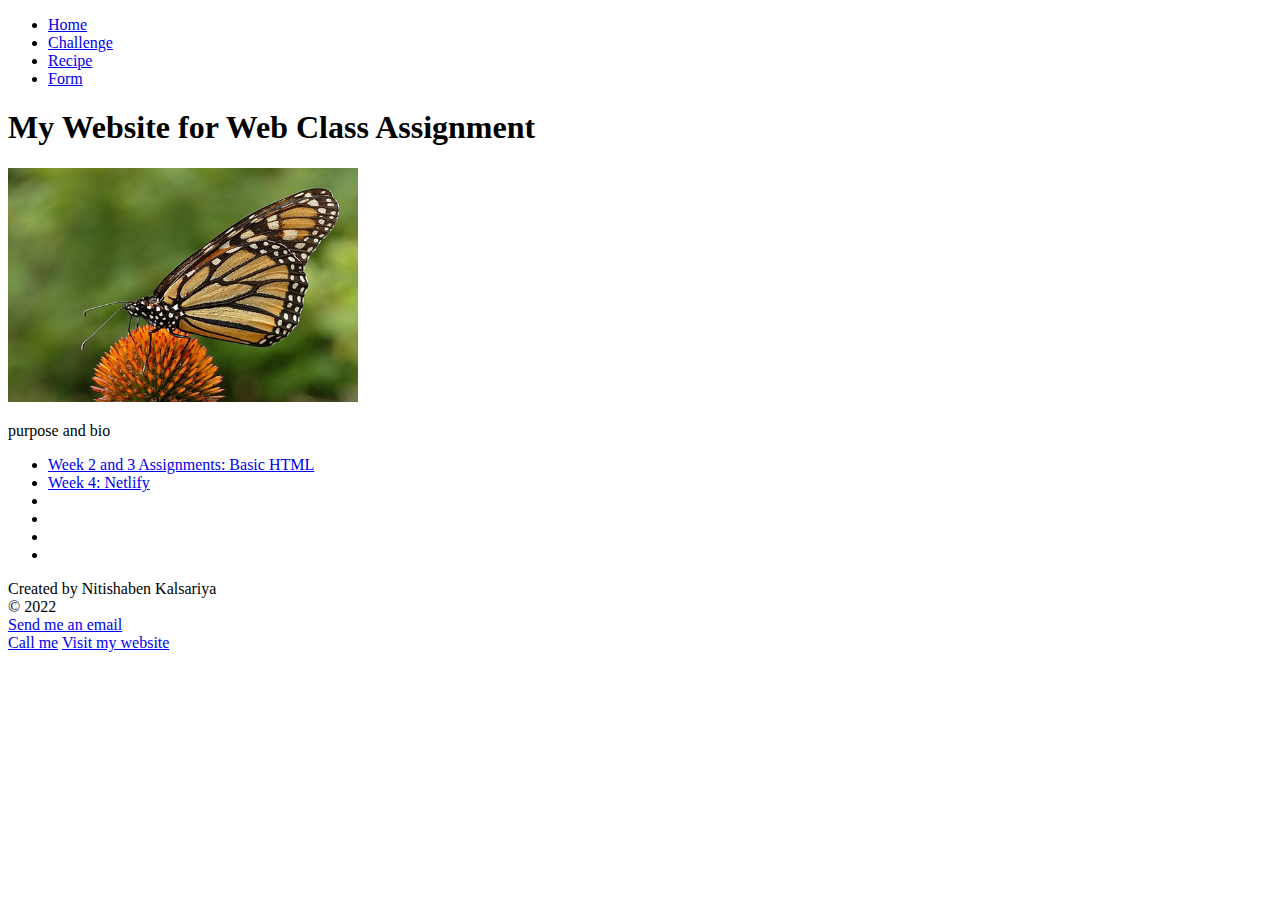
<file: index.html>
<!DOCTYPE html>
<html lang="en">
<head>
    <meta charset="UTF-8">
    <meta name="viewport" content="width=device-width, initial-scale=1.0">
    <title>Home</title>
</head>
<body>
    <!-- This is my first website -->
    <nav>
    <ul>
        <li><a href="index.html">Home</a></li>
        <li><a href="challenge.html">Challenge</a></li>
        <li><a href="#">Recipe</a></li>
        <li><a href="/form.html">Form</a></li>
    </ul>
</nav>
    

<h1 id="Top">My Website for Web Class Assignment</h1>
<img src="/img/butterfly-512.jpg" alt="Butterfly on Flower" width="350" height="234">

    <!--I created this website for class assignment  -->

<p>purpose and bio</p>

<section class="assignments">
    <!-- I am very exited to launch my first website -->
    <ul>
        <li><a href="/challenge.html">Week 2 and 3 Assignments: Basic HTML</a></li>
        <li><a href="https://ubiquitous-wisp-0485ac.netlify.app/">Week 4: Netlify</a></li>
        <li><a href=""></a></li>
        <li><a href=""></a></li>
        <li><a href=""></a></li>
        <li><a href=""></a></li>

    </ul>

    <footer>
  <p>
    Created by Nitishaben Kalsariya <br>
    &copy; 2022 <br>
    <a href="mailto:nitishabensand.kalsariya@ctstate.edu">Send me an email</a><br>
    <a href="tel:+18602354480">Call me</a>
    <a href="https://ubiquitous-wisp-0485ac.netlify.app/">Visit my website</a>
  </p>
</footer>


</section>
<p><a href="top"></a></p>



</body>
</html>
</file>
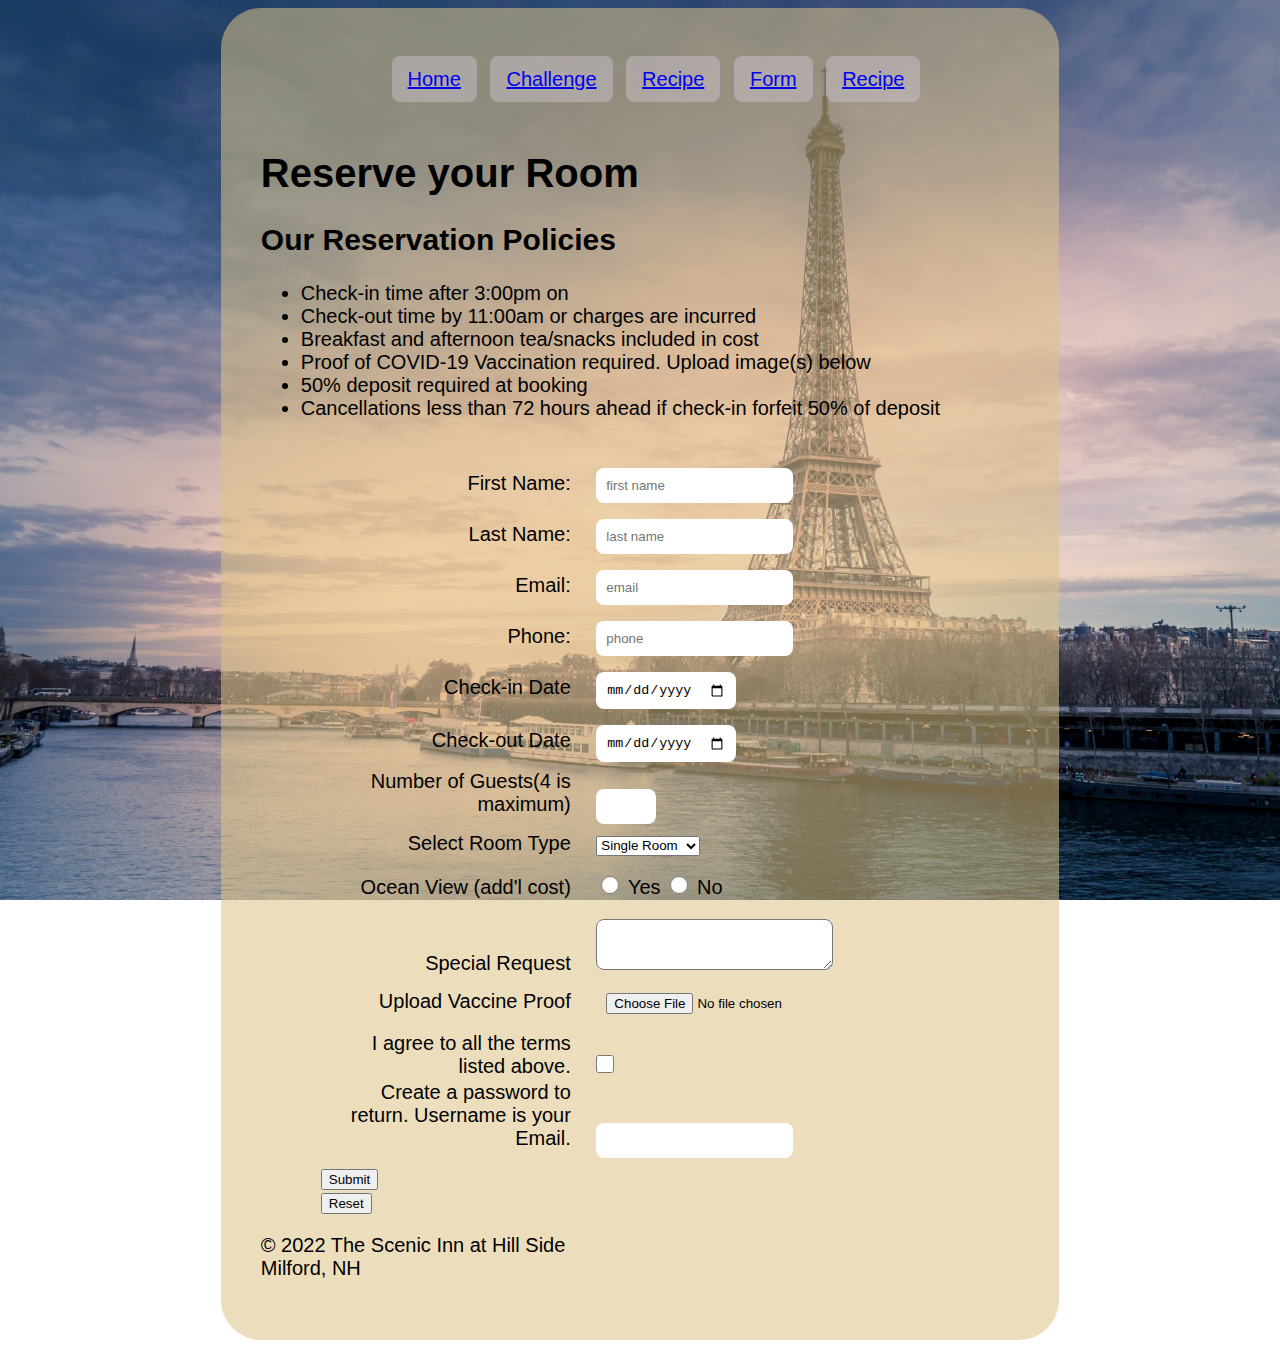
<file: form.html>
<!DOCTYPE html>
<html lang="en">
<head>
    <meta charset="UTF-8">
    <meta name="viewport" content="width=device-width, initial-scale=1.0">
    <title>Form</title>
    <link rel="stylesheet" href="css/form-style.css">
</head>

<body>
    <div id="wrapper">

    <nav>
        <ul>
            <li><a href="index.html">Home</a></li>
            <li><a href="challenge.html">Challenge</a></li>
            <li><a href="#">Recipe</a></li>
            <li><a href="form.html">Form</a></li>
            <li><a href="recipe.html">Recipe</a></li>
        </ul>
    </nav>

    <header>
        <h1>Reserve your Room</h1>
        <h2>Our Reservation Policies</h2>
    </header>

    <section class="policies">
       <ul>
        <li>Check-in time after 3:00pm on</li>
        <li>Check-out time by 11:00am or charges are incurred</li>
        <li>Breakfast and afternoon tea/snacks included in cost</li>
        <li>Proof of COVID-19 Vaccination required. Upload image(s) below</li>
        <li>50% deposit required at booking</li>
        <li>Cancellations less than 72 hours ahead if check-in forfeit 50% of deposit</li>
       </ul>
    </section>

    <section class="reserve">
        <form method="post" name="reservation" data-netlify="true">

            <div>
                <label for="firstName">First Name:</label>
                <input type="text" name="firstName" id="firstName" placeholder="first name" required>
            </div>

             <div>
                <label for="lastName">Last Name:</label>
                <input type="text" name="lastName" id="lastName" placeholder="last name" required>
            </div>

            <div>
                <label for="email">Email:</label>
                <input type="email" name="email" id="email" placeholder="email" required>
            </div>

             <div>
                <label for="phone">Phone:</label>
                <input type="tel" name="phone" id="phone" placeholder="phone" required>
            </div>

            <div>
                <label for="check-in date">Check-in Date</label>
                <input type="date" name="check-in date" id="check-in date" placeholder="check-in date" required>
            </div>

            <div>
                <label for="check-out date">Check-out Date</label>
                <input type="date" name="check-out date" id="check-out date" placeholder="check-out date" required>
            </div>

            <div>
                <label for="number of guest">Number of Guests(4 is maximum)</label>
                <input type="number" name="number of guest" id="number of guest" min="1" max="4" required>
            </div>

            <div>
                <label for="room type">Select Room Type</label>
                <select id="room type" name="room type">
                    <option value="single">Single Room</option>
                    <option value="double">Double Room</option>
                    <option value="king Suite">Suite</option>
                    <option value="deluxe">Deluxe Room</option>
                    <option value="family">Family Room</option>
                </select>
                
            </div>
           
            <div class="radio">
                <span>Ocean View (add'l cost)</span>
                <input type="radio" id="yesOption" name="agreement" value="yes">
                <label for="yesOption">Yes</label>
                <input type="radio" id="noOption" name="agreement" value="no">
                <label for="noOption">No</label>
            </div>

            <div>
                <label for="special request">Special Request</label>
                <textarea name="special request" rows="3" cols="27" placeholder=""></textarea>
            </div>
            
            <div>
                <label for="upload vaccine proof">Upload Vaccine Proof</label>
                <input type="file" placeholder="No file Choosen" required>
            </div>

            <div>
                <label for="agree to terms">I agree to all the terms listed above.</label>
                <input type="checkbox" required>
            </div>

            <div>
                <label for="create a password to return">Create a password to return. Username is your Email.</label>
                <input type="password" name="create a password to return" id="create a password to return" required>
            </div>

            <div>
                <input type="submit" value="Submit">
            </div>

            <div>
                <input type="reset" value="Reset">
            </div>
        </form>
    </section>

            <footer>
    <p>
            &copy; 2022 The Scenic Inn at Hill Side<br>
            Milford, NH

    </p>
            </footer>

    </div>

</body>
</html>
</file>
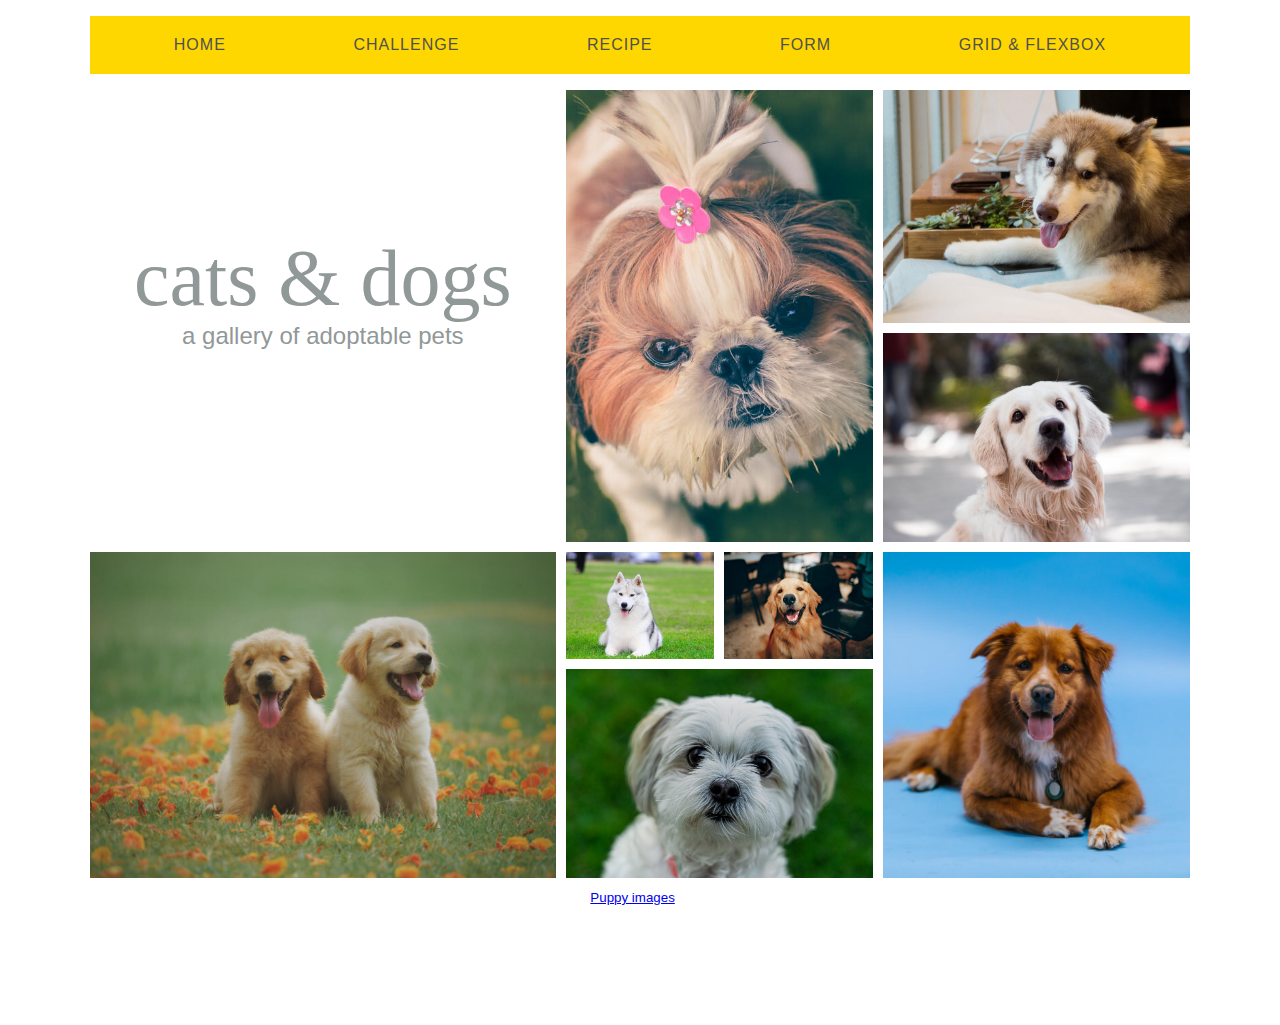
<file: grid.html>
<!DOCTYPE html>
<html lang="en">
<head>
    <meta charset="UTF-8">
    <meta http-equiv="X-UA-Compatible" content="IE=edge">
    <meta name="viewport" content="width=device-width, initial-scale=1.0">
    <title>Grid &amp; Flexbox</title>
    <link rel="stylesheet" href="/css/grid-style.css">
</head>
<body>
    
    <nav>
        <ul>
            <li><a href="/index.html">Home</a></li>
            <li><a href="/challenge.html">Challenge</a></li>
            <li><a href="/recipe.html">Recipe</a></li>
            <li><a href="/form.html">Form</a></li>
            <li><a href="/grid.html">Grid &amp; Flexbox</a></li>
        </ul>
    </nav>




    <main>
        <div class="parent">
            <div class="div1"> 
                <span>cats &amp; dogs</span>
                <p>a gallery of adoptable pets</p>
            </div>

            <div class="div2"> <img src="/img/1000 (1)" alt="pet palceholder images"> </div>

            <div class="div3"> <img src="/img/1000 (6)" alt="pet palceholder images"></div>

            <div class="div4"> <img src="/img/1000 (7)" alt="pet palceholder images"> </div>

            <div class="div5"> <img src="/img/1000" alt="pet palceholder images"> </div>

            <div class="div6"> <img src="/img/1000 (2)" alt="pet palceholder images"> </div>

            <div class="div7"> <img src="/img/1000 (4)" alt="pet palceholder images"> </div>

            <div class="div8"> <img src="/img/1000 (3)" alt="pet palceholder images"></div>

            <div class="div9"> <img src="/img/1000 (5)" alt="pet palceholder images"> </div>

            </div>
    </main>

    <footer>
        <small><a href="https://placedog.net/images">Puppy images</a> &nbsp; &nbsp;</small>
    </footer>



</body>
</html>
</file>
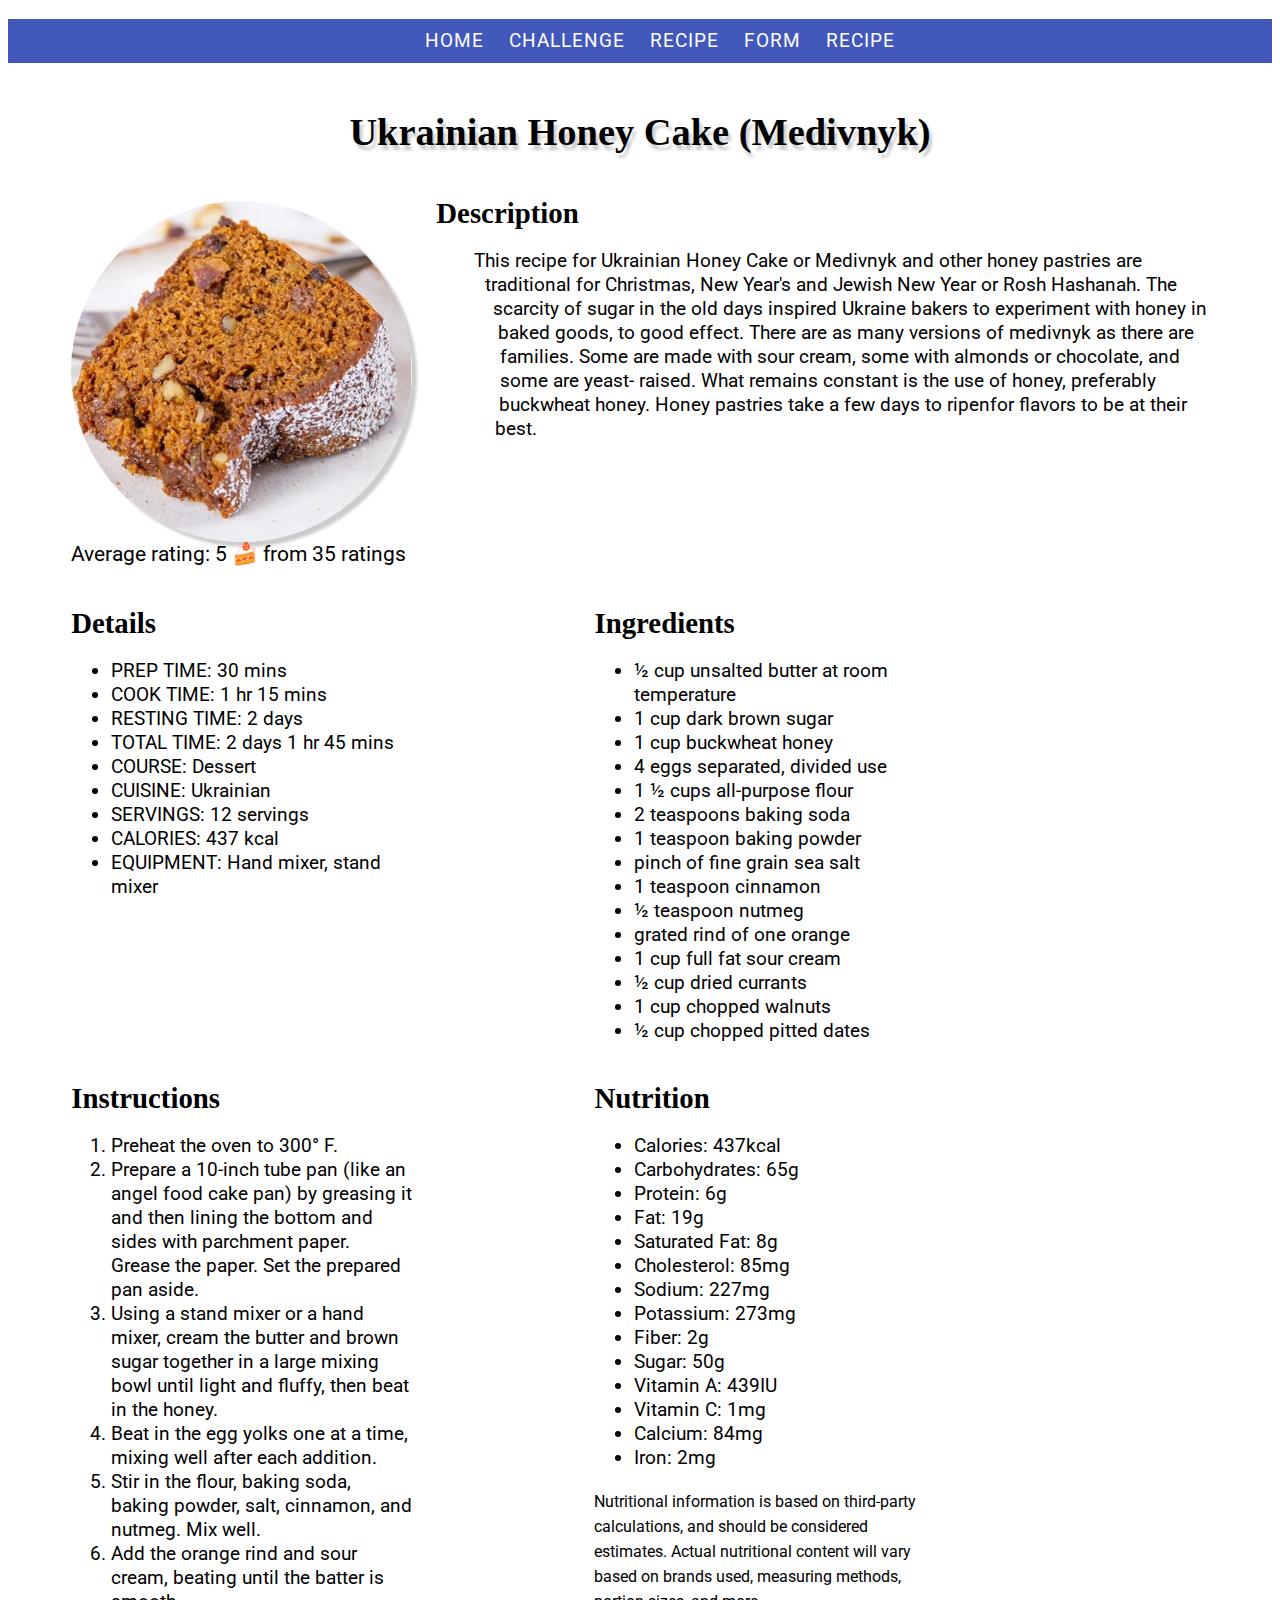
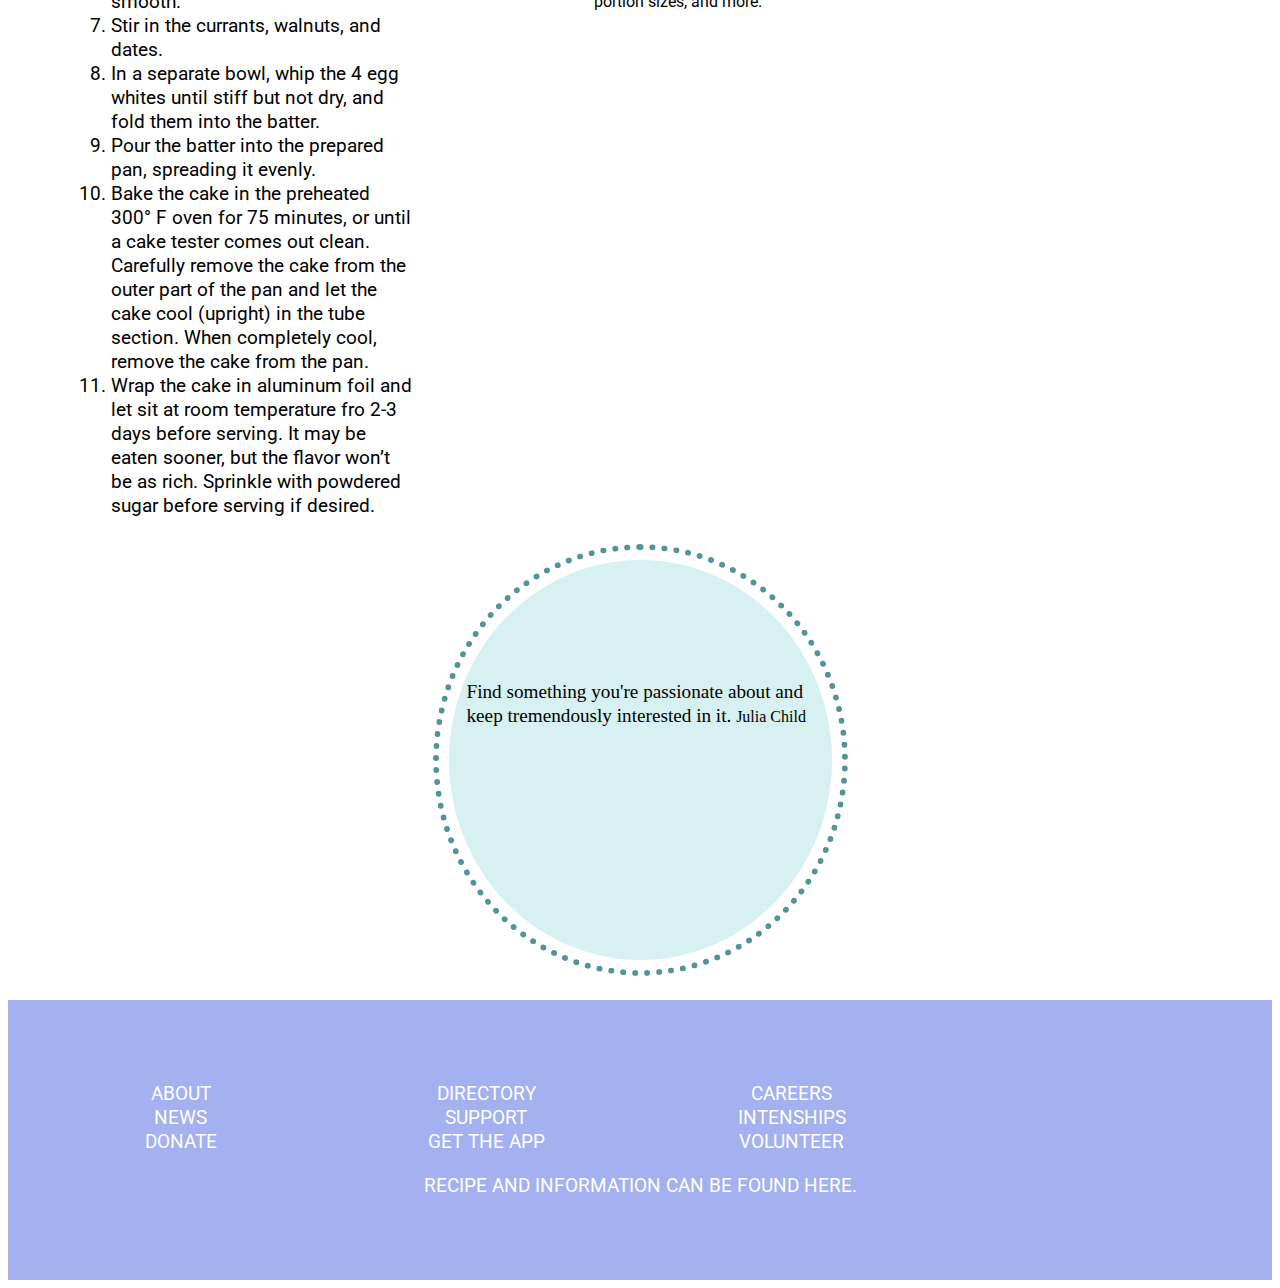
<file: recipe.html>
<!DOCTYPE html>
<html lang="en">
<head>
    <meta charset="UTF-8">
    <meta name="viewport" content="width=device-width, initial-scale=1.0">
    <title>Recipe - Floats</title>
    <link rel="preconnect" href="https://fonts.googleapis.com">
    <link rel="preconnect" href="https://fonts.gstatic.com" crossorigin>
    <link href="https://fonts.googleapis.com/css2?family=Roboto:ital,wght@0,100..900;1,100..900&display=swap" rel="stylesheet">
    <link rel="stylesheet" href="/css/recipe-style.css">
</head>
<body>
    
     <nav>
        <ul>
            <li><a href="/index.html">Home</a></li>
            <li><a href="/challenge.html">Challenge</a></li>
            <li><a href="/recipe.html">Recipe</a></li>
            <li><a href="/form.html">Form</a></li>
            <li><a href="recipe.html">Recipe</a></li>
        </ul>
    </nav>


    <main>

        <h1>Ukrainian Honey Cake (Medivnyk)</h1>
        <img src="/img/honey-cake.jpg" alt="Cake on a glass cake plate with a slice being taken out
        description">
        
        <header>
            <h2>Description</h2>
        
            <p>This recipe for Ukrainian Honey Cake or Medivnyk and other honey 
            pastries are traditional for Christmas, New Year's and Jewish New Year or 
            Rosh Hashanah. The scarcity of sugar in the old days inspired Ukraine 
            bakers to experiment with honey in baked goods, to good effect. There 
            are as many versions of medivnyk as there are families. Some are made 
            with sour cream, some with almonds or chocolate, and some are yeast-
            raised. What remains constant is the use of honey, preferably buckwheat 
            honey. Honey pastries take a few days to ripenfor flavors to be at their best.</p>
        </header>
        
        <p class="rate">Average rating: 5 <span class="emoji"></span> from 35 ratings</p>
        
        <section class="details">
            <h2>Details</h2>
        
                <ul>
                    <li>PREP TIME: 30 mins</li>
                    <li>COOK TIME: 1 hr 15 mins</li>
                    <li>RESTING TIME: 2 days</li>
                    <li>TOTAL TIME: 2 days 1 hr 45 mins</li>
                    <li>COURSE: Dessert</li>
                    <li>CUISINE: Ukrainian</li>
                    <li>SERVINGS: 12 servings</li>
                    <li>CALORIES: 437 kcal</li>
                    <li>EQUIPMENT: Hand mixer, stand mixer</li>
                 </ul>
        </section>
        
        <section class="ingredients">
            <h2>Ingredients</h2>
                
                <ul>
                    <li>½ cup unsalted butter at room temperature</li>
                    <li>1 cup dark brown sugar</li>
                    <li>1 cup buckwheat honey</li>
                    <li>4 eggs separated, divided use</li>
                    <li>1 ½ cups all-purpose flour</li>
                    <li>2 teaspoons baking soda</li>
                    <li>1 teaspoon baking powder</li>
                    <li>pinch of fine grain sea salt</li>
                    <li>1 teaspoon cinnamon</li>
                    <li>½ teaspoon nutmeg</li>
                    <li>grated rind of one orange</li>
                    <li>1 cup full fat sour cream</li>
                    <li>½ cup dried currants</li>
                    <li>1 cup chopped walnuts</li>
                    <li>½ cup chopped pitted dates</li>
                </ul>
        </section>
                
        <section class="instructions">
            <h2>Instructions</h2>
            
                <ol>
                    <li>Preheat the oven to 300° F.</li>
                    <li>Prepare a 10-inch tube pan (like an angel food cake pan) by greasing it and then lining the bottom
                    and sides with parchment paper. Grease the paper. Set the prepared pan aside.</li>
                    <li>Using a stand mixer or a hand mixer, cream the butter and brown sugar together in a large mixing
                    bowl until light and fluffy, then beat in the honey.</li>
                    <li>Beat in the egg yolks one at a time, mixing well after each addition.</li>
                    <li>Stir in the flour, baking soda, baking powder, salt, cinnamon, and nutmeg. Mix well.</li>
                    <li>Add the orange rind and sour cream, beating until the batter is smooth.</li>
                    <li>Stir in the currants, walnuts, and dates.</li>
                    <li>In a separate bowl, whip the 4 egg whites until stiff but not dry, and fold them into the batter.</li>
                    <li>Pour the batter into the prepared pan, spreading it evenly.</li>
                    <li>Bake the cake in the preheated 300° F oven for 75 minutes, or until a cake tester comes out clean.
                    Carefully remove the cake from the outer part of the pan and let the cake cool (upright) in the tube section.
                    When completely cool, remove the cake from the pan.</li>
                    <li>Wrap the cake in aluminum foil and let sit at room temperature fro 2-3 days before serving. It may be eaten
                    sooner, but the flavor won’t be as rich. Sprinkle with powdered sugar before serving if desired.</li>
                </ol>
        </section>
        
        <section class="nutrition">
            <h2>Nutrition</h2>
                <ul>
                    <li>Calories: 437kcal</li>
                    <li>Carbohydrates: 65g</li>
                    <li>Protein: 6g</li>
                    <li>Fat: 19g</li>
                    <li>Saturated Fat: 8g</li>
                    <li>Cholesterol: 85mg</li>
                    <li>Sodium: 227mg</li>
                    <li>Potassium: 273mg</li>
                    <li>Fiber: 2g</li>
                    <li>Sugar: 50g</li>
                    <li>Vitamin A: 439IU</li>
                    <li>Vitamin C: 1mg</li>
                    <li>Calcium: 84mg</li>
                    <li>Iron: 2mg</li>
                </ul>
            
            <small>
            Nutritional information is based on third-party calculations, and should be considered estimates. Actual nutritional content
            will vary based on brands used, measuring methods, portion sizes, and more.
            </small>
        </section>

            <blockquote>
                Find something you're passionate about and
                keep tremendously interested in it.
                <small>Julia Child</small>
            </blockquote>
    </main>

<footer>
    <ul class="col1">
        <li><a href="#">About</a></li>
        <li><a href="#">News</a></li>
        <li><a href="#">Donate</a></li>
    </ul>
    
    <ul class="col2">
            <li><a href="#">Directory</a></li>
            <li><a href="#">Support</a></li>
            <li><a href="#">Get the app</a></li>
    </ul>
    
    <ul class="col3">
        <li><a href="#">Careers</a></li>
        <li><a href="#">Intenships</a></li>
        <li><a href="#">Volunteer</a></li>
    </ul>
    
    <p><a href="#">Recipe and Information can be found here.</a></p>
</footer>

</body>
</html>
</file>
<file: css/form-style.css>
html {

  box-sizing : border-box ;
  font-family: 'Lucida Sans', 'Lucida Sans Regular', 'Lucida Grande', 'Lucida Sans Unicode', Geneva, Verdana, sans-serif;
  font-size: 1.25rem;
 }

* ,
* ::before
* ::after {
  box-sizing : inherit ;
}

body {
     background-image: url(/img/paris\ background.jpg) ;
     background-position: top;
     background-size: cover;
     background-repeat: no-repeat;
     background-attachment: fixed;
}

#wrapper {
     width: 60%;
     background-color: rgba(221, 195, 135, 0.55);
     color: rgb(0, 0, 0);                           
     padding: 2rem;                            
     border-radius: 2rem;
     margin: auto;
 }

 nav {
     text-align: center;
     margin-bottom: 3rem;
}


nav li {
    display: inline;
}


nav a {
       padding: 12px 16px;     
       background-color: rgba(215, 204, 219, 0.4);
       border-radius: 8px;
       margin-right: 8px;
 }

.policies {
       margin-bottom: 2rem;
}

form {
     padding-left: 3rem;
}

label,
span {
     display: inline-block;
     width: 250px;
     margin-right: 20px;
     text-align: right;
}

.radio label {
         width: 12px;
}

span {
     margin-top: 20px;
     margin-bottom: 20px;
}

input[type=text],
input[type=email],
input[type=tel],
input[type=date],
input[type=number],
input[type=file],
input[type=checkbox],
input[type=password] { 
     padding: 10px;
     margin: 8px 0;
     border: none;
     border-radius: 8px;
}

textarea {
     border-radius: 8px;
}

input[type=checkbox],
input[type=radio] {
     width: 18px;
     height: 18px;
     cursor: pointer;
}

select{
      height: 20px;
}

button {
     background-color: white;
     color: rgb(150, 182, 219);
     padding: .5rem;
     width: 5rem;
     border: none;
     margin-bottom: 1rem;  
     margin-left: 80%;
     border-radius: 8px; 
     text-transform: uppercase;
     font-size: 1rem;     
     letter-spacing: 1px;
     font-weight: 600;
     cursor: pointer;
}

button[type=submit] {
    margin-top: 2rem;
}
</file>
<file: css/grid-style.css>
html {

  box-sizing : border-box ;
  font-family: Verdana, Geneva, Tahoma, sans-serif;
 }

* ,
* ::before
* ::after {
  box-sizing : inherit ;
}

nav {
    background-color: gold;
    margin: 0 auto 5px;
    width: 1100px;
}

nav ul {
    display: flex;
    justify-content: space-around;
    padding: 20px;
}


nav li {
    text-transform: uppercase;
    list-style-type: none;
    letter-spacing: 1px;
}

nav a {
    padding: 20px;
    color: #50504f;
    text-decoration: none;
}

nav a:link
nav a:visited {
    color: #50504f;
}

nav a:hover,
nav a:active {
    background-color: goldenrod;
    text-decoration: underline;
    color: white;
}

img {
    width: 100%;
    height: 100%;
    object-fit: cover;
}


.parent {
    width: 1100px;
    height: 680px;
    margin: 0 auto;
    display: grid;
    grid-template-columns: repeat(7, 1fr); /* 7 columns each using 1 fraction of overall width */
    grid-template-rows: repeat(4, 1fr); /* 4 rows each using 1 fraction of overall height) */
    grid-column-gap: 10px;
    grid-row-gap: 10px;
}

.div1 span {
    font-family: Cambria, Cochin, Georgia, Times, 'Times New Roman', serif;
    font-size: 5rem;
    line-height: 50%;
}

.div1 p {
    font-size: 1.5rem;
}

/* grid-area: row start / column start / row end / column end */

.div1 { 
    grid-area: 1 / 1 / 3 / 4;
    display: flex;
    justify-content: center;
    align-items: center;
    flex-direction: column;
    color: #919898;
}

.div2 { 
    grid-area: 1 / 4 / 3 / 6; 
    background-color: cornflowerblue;
}

.div3 { 
    grid-area: 1 / 6 / 2 / 8; 
    background-color: darkcyan;
}

.div4 { 
    grid-area: 2 / 6 / 3 / 8; 
    background-color: greenyellow;
}

.div5 { 
    grid-area: 3 / 1 / 5 / 4;
    background-color: forestgreen;
}

.div6 { 
    grid-area: 3 / 4 / 4 / 5;
    background-color: gold;
}

.div7 { 
    grid-area: 3 / 5 / 4 / 6; 
    background-color: orange;
}

.div8 { 
    grid-area: 4 / 4 / 5 / 6; 
    background-color: aqua;
}

.div9 { 
    grid-area: 3 / 6 / 5 / 8; 
    background-color: darkorchid;
}

footer{
    margin: 120px;
    display: flex;
    justify-content: center;

}
</file>
<file: css/recipe-style.css>
/* 
 font-family: "Roboto", sans-serif;
  font-optical-sizing: auto;
  font-weight: <weight>;
  font-style: normal;
  font-variation-settings:
    "wdth" 100;
*/    

html {

  box-sizing : border-box ;
  font-family: "Roboto", sans-serif;
  font-size: 1.20rem;
  line-height: 125%;
  color: 50504F;
 }

* ,
* ::before
* ::after {
  box-sizing : inherit ;
}
nav {
  background-color: rgb(66, 88, 187);
  text-align: center;
}

nav li {
  display: inline;
}

nav a {
  padding: 10px;
  display: inline-block;
  color: white;
  text-decoration: none;
  text-transform: uppercase;
  letter-spacing: 1px;
}

nav a:link,
nav a:visited{
  text-decoration: none;
}

nav a:hover,
nav a:active{
  background-color: rgb(167, 233, 241);
  color: darksalmon;
  text-decoration: underline;

}


main {
  width: 90%;
  margin: auto;
}

h1,
h2,
h3{
  font-family: 'croissant one',cursive;
}

h1 {
  font-size: 2rem;
  margin: 5% 0;
  text-align: center;
  text-shadow: 3px 5px 3px #ccc;
}
 
img {
  float: left;
  max-width: 30%;
  margin-left: 0%;
  margin-right: 10%;
  border-radius: 50%;
  box-shadow: 5px 5px 3px #ccc;
  shape-outside: circle(50%);
}

header h2 {
  margin-top: 3%;
}

.rate {
  clear: both;
  margin-top: 6%;
  text-align: left;
  font-size: 1.1rem;
}

.emoji::after {
    content: "\1F370";
}

.details,
.ingredients,
.instructions,
.nutrition {
  width: 30%;
  float: left;
}

.details,
.instructions {
    margin-right: 16%;
    margin-bottom: 2%;
}

blockquote {
  clear: both;
  width: 350px;
  height: 280px;
  padding: 120px 15px 0 18px;
  border-radius: 50%;
  background-color: rgb(215, 240, 241);
  outline: dotted 6px rgb(83, 148, 153);
  outline-offset: 10px;
  font-family:'croissant one',cursive; 
  font-size: 1rem;
  margin: 40px auto;
}

blockquote small {
  text-align: center;

}
 
footer {
  background-color: rgb(163, 177, 240);
  color: black;
  padding: 5% 0;
  margin-top: 10px;
}

footer a {
  display: block;
  text-align: center;
  text-transform: uppercase;
  text-decoration: none;
  color: white;
}

footer ul {
  list-style-type: none;
}

.col1,
.col2,
.col3 {
   display: block;
   float: left;
   width: 21%;
}

footer p {
  clear: both;
}



/* media queries go below  */

@media(max-width: 360px){

      html{
        line-height: 125%;
      }
      nav a{
        padding: 7px;
        letter-spacing: normal;
        font-size: .7rem;
      }

      nav ul{
          padding-left: 1%;
      }

      main{
         width: 75%;
      }
      h1{
          font-size: 1.15rem;
          text-shadow: none;
          margin-right: 1%;
      }

      h2{
          font-size: 1.15rem;
      }
       img{
          float: none;
          max-width: 60%;
          margin-right: 10%;
       }

       .rate{
            font-size: 0.3rem;
       }

       blockquote{
        max-width: 70%;
        max-height: 70%;
       }

      .details,
      .ingredients,
      .instructions,
      .nutrition {
      width: 90%;
      float: none;
      }

    .col1,
    .col2,
    .col3 {
   display: block;
   float: none;
   width: 90%;
    }

}

 @media (max-width:810px) {
         html {
           font-size: 1rem;
         }
     }
</file>
